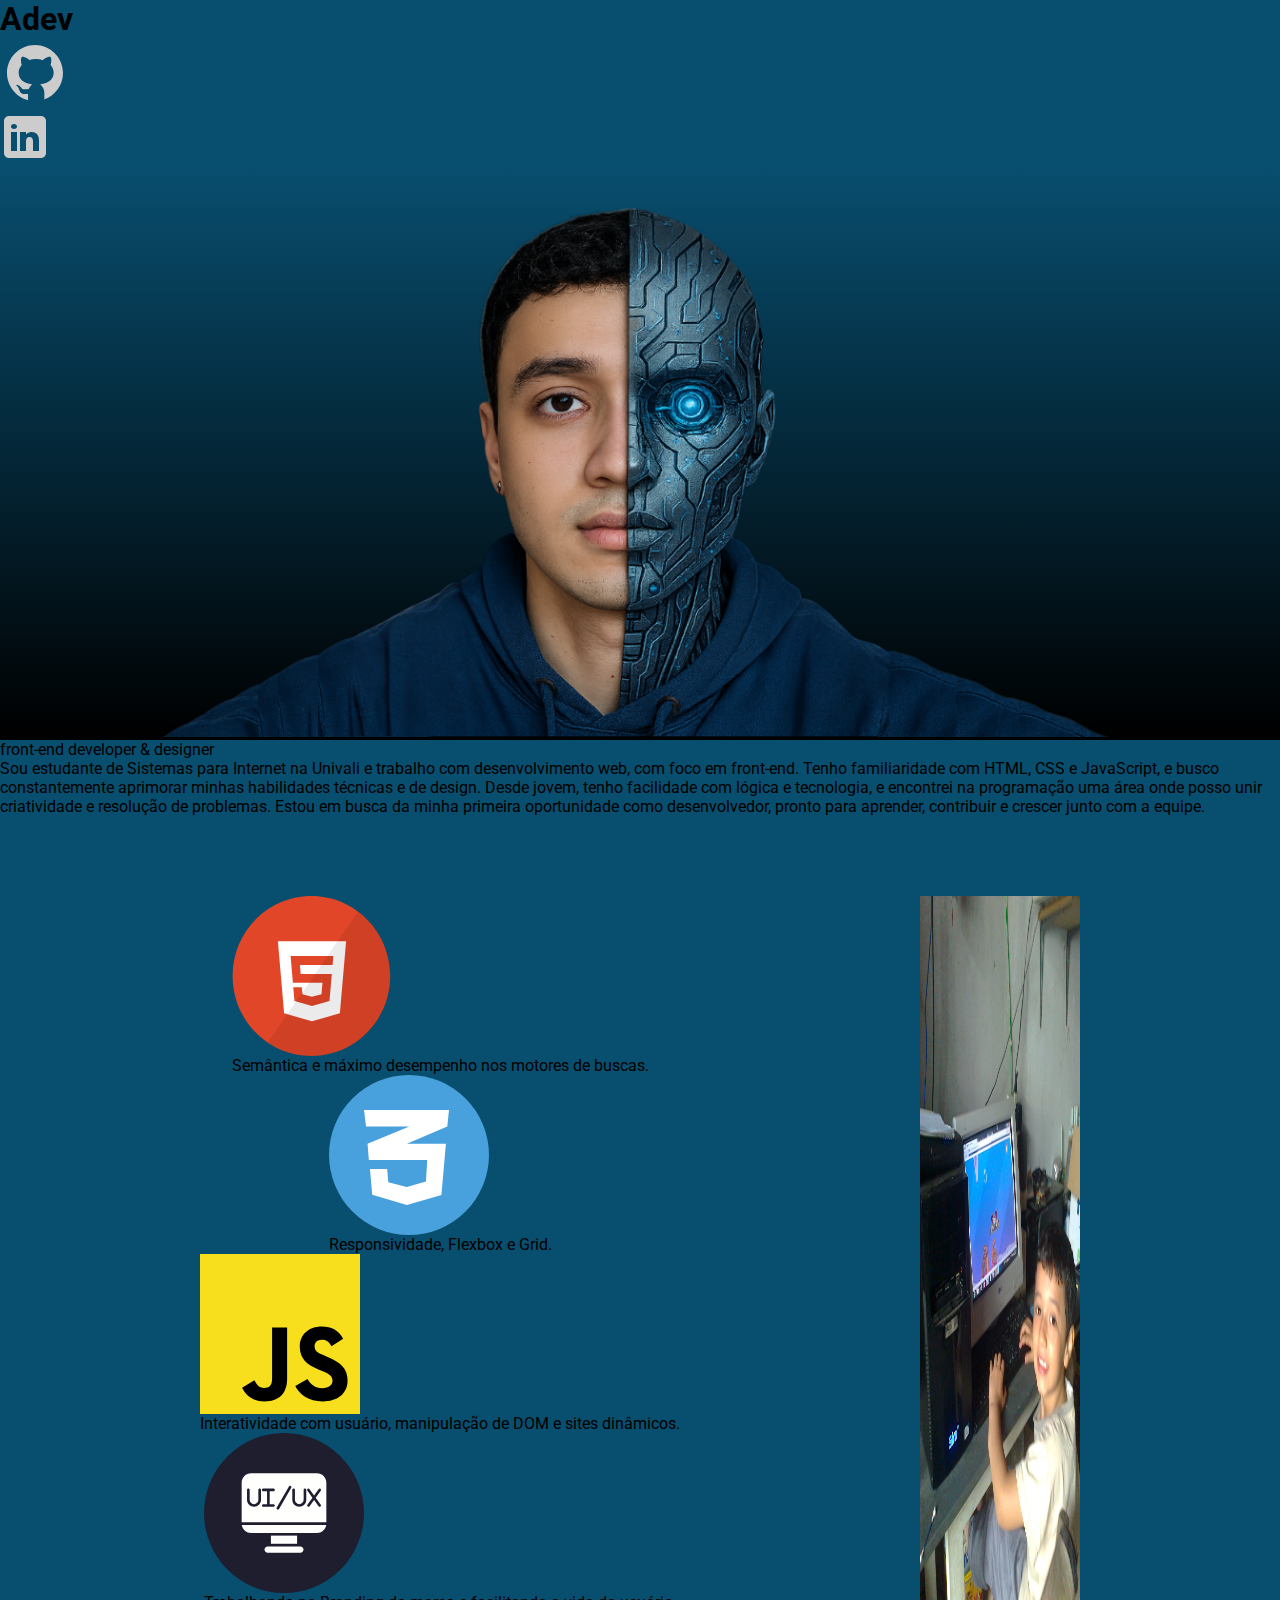
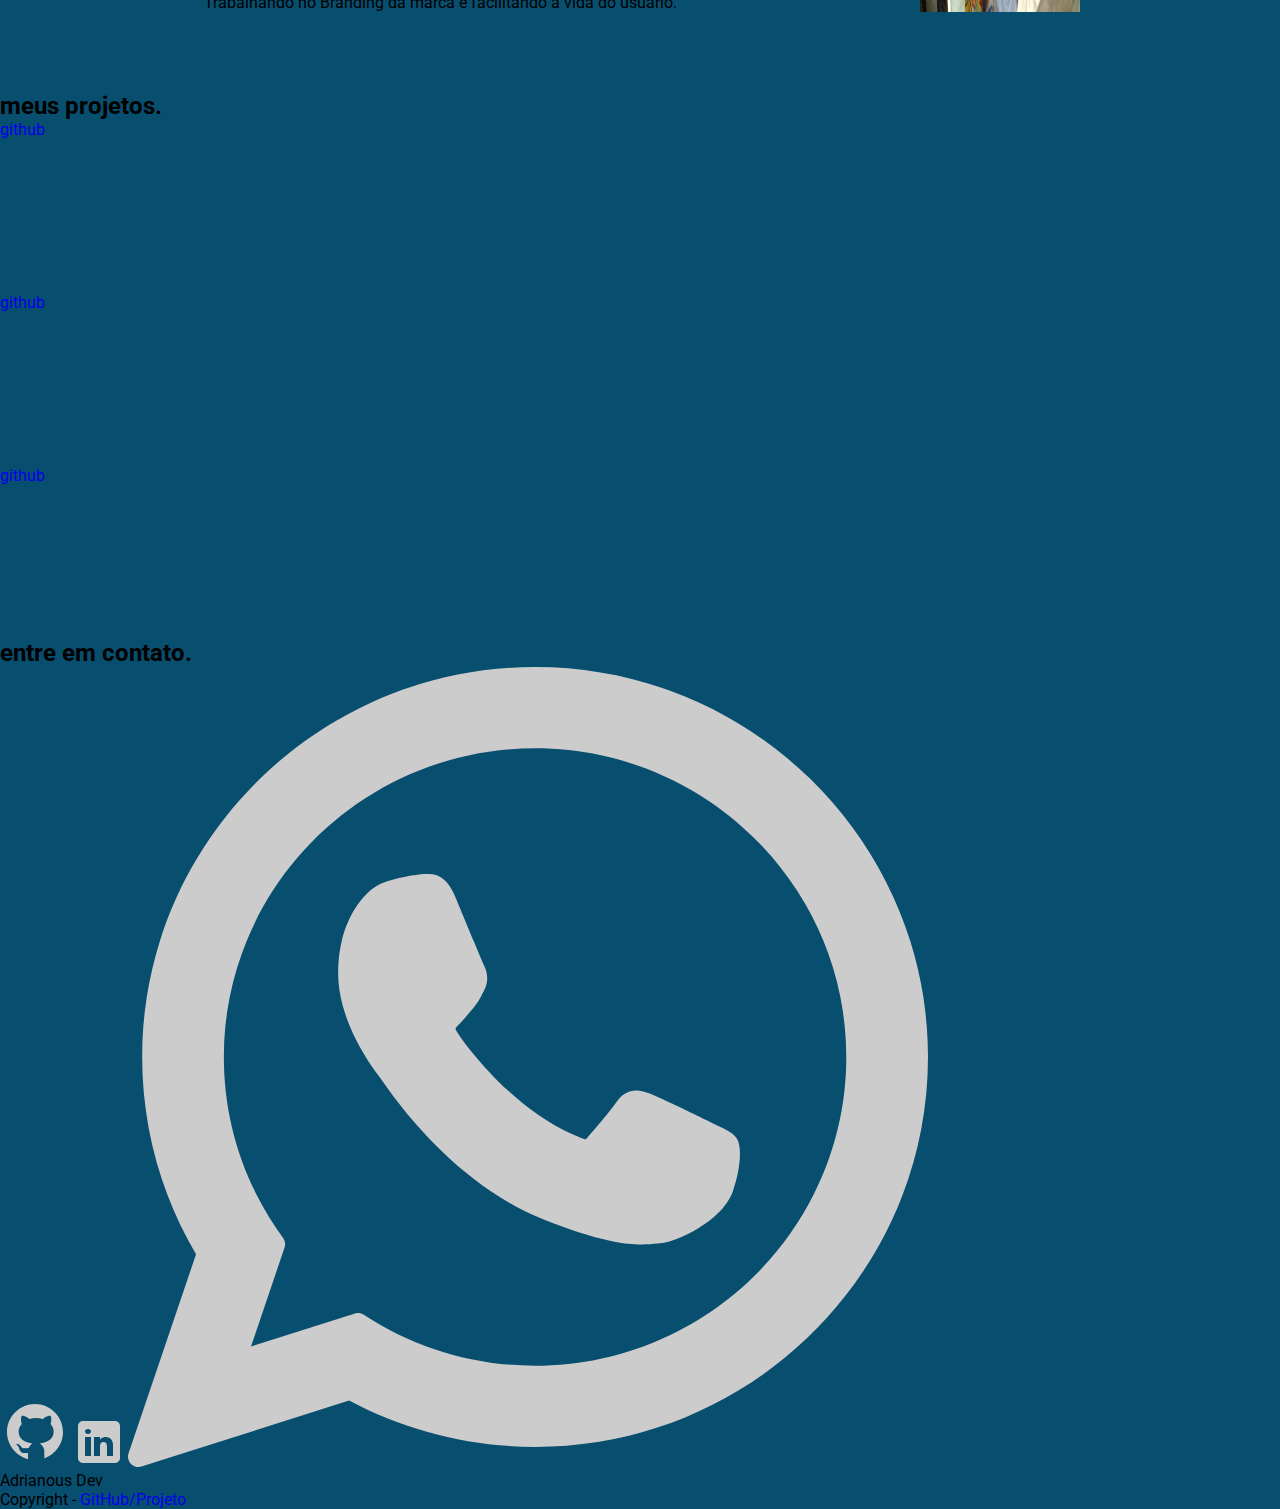
<file: index.html>
<!DOCTYPE html>
<html lang="pt-br">

<head>
  <meta charset="UTF-8">
  <meta name="viewport" content="width=device-width, initial-scale=1.0">
  <link rel="stylesheet" href="style.css">
  <style>
    @import url('https://fonts.googleapis.com/css2?family=Modak&family=Poppins:ital,wght@0,100;0,200;0,300;0,400;0,500;0,600;0,700;0,800;0,900;1,100;1,200;1,300;1,400;1,500;1,600;1,700;1,800;1,900&family=Roboto:ital,wght@0,100..900;1,100..900&display=swap');
  </style>
  <title>Adrianous Dev</title>
</head>

<body>

  <header>
    <h1>Adev</h1>
    <ul>
      <li>
        <a href="https://github.com/AdrianousDev" target="_blank">
          <svg xmlns="http://www.w3.org/2000/svg" xmlns:xlink="http://www.w3.org/1999/xlink" viewBox="0,0,256,256" width="70px" height="70px" fill-rule="nonzero">
            <g fill="#cccccc" fill-rule="nonzero" stroke="none" stroke-width="1" stroke-linecap="butt" stroke-linejoin="miter" stroke-miterlimit="10" stroke-dasharray="" stroke-dashoffset="0" font-family="none" font-weight="none" font-size="none" text-anchor="none" style="mix-blend-mode: normal">
              <g transform="scale(8.53333,8.53333)">
                <path d="M15,3c-6.627,0 -12,5.373 -12,12c0,5.623 3.872,10.328 9.092,11.63c-0.056,-0.162 -0.092,-0.35 -0.092,-0.583v-2.051c-0.487,0 -1.303,0 -1.508,0c-0.821,0 -1.551,-0.353 -1.905,-1.009c-0.393,-0.729 -0.461,-1.844 -1.435,-2.526c-0.289,-0.227 -0.069,-0.486 0.264,-0.451c0.615,0.174 1.125,0.596 1.605,1.222c0.478,0.627 0.703,0.769 1.596,0.769c0.433,0 1.081,-0.025 1.691,-0.121c0.328,-0.833 0.895,-1.6 1.588,-1.962c-3.996,-0.411 -5.903,-2.399 -5.903,-5.098c0,-1.162 0.495,-2.286 1.336,-3.233c-0.276,-0.94 -0.623,-2.857 0.106,-3.587c1.798,0 2.885,1.166 3.146,1.481c0.896,-0.307 1.88,-0.481 2.914,-0.481c1.036,0 2.024,0.174 2.922,0.483c0.258,-0.313 1.346,-1.483 3.148,-1.483c0.732,0.731 0.381,2.656 0.102,3.594c0.836,0.945 1.328,2.066 1.328,3.226c0,2.697 -1.904,4.684 -5.894,5.097c1.098,0.573 1.899,2.183 1.899,3.396v2.734c0,0.104 -0.023,0.179 -0.035,0.268c4.676,-1.639 8.035,-6.079 8.035,-11.315c0,-6.627 -5.373,-12 -12,-12z"></path>
              </g>
            </g>
          </svg>
        </a>
      </li>
      <li>
        <a href="https://www.linkedin.com/in/adrianousdev/" target="_blank">
          <?xml version="1.0"?><svg xmlns="http://www.w3.org/2000/svg" viewBox="0 0 50 50" width="50px" height="50px">
            <path fill="#cccccc" d="M41,4H9C6.24,4,4,6.24,4,9v32c0,2.76,2.24,5,5,5h32c2.76,0,5-2.24,5-5V9C46,6.24,43.76,4,41,4z M17,20v19h-6V20H17z M11,14.47c0-1.4,1.2-2.47,3-2.47s2.93,1.07,3,2.47c0,1.4-1.12,2.53-3,2.53C12.2,17,11,15.87,11,14.47z M39,39h-6c0,0,0-9.26,0-10 c0-2-1-4-3.5-4.04h-0.08C27,24.96,26,27.02,26,29c0,0.91,0,10,0,10h-6V20h6v2.56c0,0,1.93-2.56,5.81-2.56 c3.97,0,7.19,2.73,7.19,8.26V39z" />
          </svg>
        </a>
      </li>
    </ul>
  </header>

  <article class="banner">
    <img src="imgs/pessoa-banner.png" alt="imagem do adrianousdev metade humano metade robô">
  </article>

  <article class="description">
    <p>front-end developer & designer</p>
    <section>
      <p>Sou estudante de Sistemas para Internet na Univali e trabalho com <span>desenvolvimento web</span>, com foco em <span>front-end</span>. Tenho familiaridade com HTML, CSS e <span>JavaScript</span>, e busco constantemente aprimorar minhas habilidades técnicas e de design. Desde jovem, tenho facilidade com lógica e tecnologia, e encontrei na programação uma área onde posso unir criatividade e resolução de problemas. Estou em busca da minha primeira oportunidade como desenvolvedor, pronto para <span>aprender</span>, <span>contribuir</span> e <span>crescer</span> junto com a equipe.</p>
    </section>
  </article>

  <article class="skills">

    <section class="skills-body">
      <div class="skills-structure">
        <img src="imgs/html5.svg" alt="ícone html5">
        <section class="skills-text">
          <p>Semântica e máximo desempenho nos motores de buscas.</p>
          <span class="detalhe-skills"></span>
        </section>
      </div>

      <div class="skills-structure">
        <img src="imgs/css-icon.svg" alt="ícone css3">
        <section class="skills-text">
          <p>Responsividade, Flexbox e Grid.</p>
          <span class="detalhe-skills"></span>
        </section>
      </div>

      <div class="skills-structure">
        <img src="imgs/javascript.svg" alt="ícone javascript">
        <section class="skills-text">
          <p>Interatividade com usuário, manipulação de DOM e sites dinâmicos.</p>
          <span class="detalhe-skills"></span>
        </section>
      </div>

      <div class="skills-structure">
        <img src="imgs/UI-UX-Icon.svg" alt="ícone UX UI design">
        <section class="skills-text">
          <p>Trabalhando no Branding da marca e facilitando a vida do usuário.</p>
          <span class="detalhe-skills"></span>
        </section>
      </div>
    </section>

    <img src="imgs/bruno-crianca.jpeg" alt="imagem do adrianousdev quando criança">
  </article>

  <article class="projects">
    <h2>meus projetos<span>.</span></h2>

    <div class="projects-body project-duo">
      <div class="nav-bar">
        <span class="red button"></span>
        <span class="yellow button"></span>
        <span class="green button"></span>
        <a href="https://github.com/AdrianousDev/Super-Mario-Jump" class="github-navegador" target="_blank">github</a>
      </div>
      <iframe src="https://adrianousdev.github.io/Super-Mario-Jump/" frameborder="0"></iframe>
    </div>

    <div class="projects-body">
      <div class="nav-bar">
        <span class="red button"></span>
        <span class="yellow button"></span>
        <span class="green button"></span>
        <a href="https://github.com/AdrianousDev/James-Bond-Curriculo" class="github-navegador" target="_blank">github</a>
      </div>
      <iframe src="https://adrianousdev.github.io/James-Bond-Curriculo/" frameborder="0"></iframe>
    </div>

    <div class="projects-body">
      <div class="nav-bar">
        <span class="red button"></span>
        <span class="yellow button"></span>
        <span class="green button"></span>
        <a href="https://github.com/AdrianousDev/Creative-Company-form" class="github-navegador" target="_blank">github</a>
      </div>
      <iframe src="https://adrianousdev.github.io/Creative-Company-form/" frameborder="0"></iframe>
    </div>

  </article>

  <article class="contact">
    <h2>entre em contato<span>.</span></h2>
    <section class="contact-icons">
      <a href="https://github.com/AdrianousDev" target="_blank">
        <svg xmlns="http://www.w3.org/2000/svg" xmlns:xlink="http://www.w3.org/1999/xlink" viewBox="0,0,256,256" width="70px" height="70px" fill-rule="nonzero">
          <g fill="#cccccc" fill-rule="nonzero" stroke="none" stroke-width="1" stroke-linecap="butt" stroke-linejoin="miter" stroke-miterlimit="10" stroke-dasharray="" stroke-dashoffset="0" font-family="none" font-weight="none" font-size="none" text-anchor="none" style="mix-blend-mode: normal">
            <g transform="scale(8.53333,8.53333)">
              <path d="M15,3c-6.627,0 -12,5.373 -12,12c0,5.623 3.872,10.328 9.092,11.63c-0.056,-0.162 -0.092,-0.35 -0.092,-0.583v-2.051c-0.487,0 -1.303,0 -1.508,0c-0.821,0 -1.551,-0.353 -1.905,-1.009c-0.393,-0.729 -0.461,-1.844 -1.435,-2.526c-0.289,-0.227 -0.069,-0.486 0.264,-0.451c0.615,0.174 1.125,0.596 1.605,1.222c0.478,0.627 0.703,0.769 1.596,0.769c0.433,0 1.081,-0.025 1.691,-0.121c0.328,-0.833 0.895,-1.6 1.588,-1.962c-3.996,-0.411 -5.903,-2.399 -5.903,-5.098c0,-1.162 0.495,-2.286 1.336,-3.233c-0.276,-0.94 -0.623,-2.857 0.106,-3.587c1.798,0 2.885,1.166 3.146,1.481c0.896,-0.307 1.88,-0.481 2.914,-0.481c1.036,0 2.024,0.174 2.922,0.483c0.258,-0.313 1.346,-1.483 3.148,-1.483c0.732,0.731 0.381,2.656 0.102,3.594c0.836,0.945 1.328,2.066 1.328,3.226c0,2.697 -1.904,4.684 -5.894,5.097c1.098,0.573 1.899,2.183 1.899,3.396v2.734c0,0.104 -0.023,0.179 -0.035,0.268c4.676,-1.639 8.035,-6.079 8.035,-11.315c0,-6.627 -5.373,-12 -12,-12z"></path>
            </g>
          </g>
        </svg>
      </a>
      <a href="https://www.linkedin.com/in/adrianousdev/" target="_blank">
        <?xml version="1.0"?><svg xmlns="http://www.w3.org/2000/svg" viewBox="0 0 50 50" width="50px" height="50px">
          <path fill="#cccccc" d="M41,4H9C6.24,4,4,6.24,4,9v32c0,2.76,2.24,5,5,5h32c2.76,0,5-2.24,5-5V9C46,6.24,43.76,4,41,4z M17,20v19h-6V20H17z M11,14.47c0-1.4,1.2-2.47,3-2.47s2.93,1.07,3,2.47c0,1.4-1.12,2.53-3,2.53C12.2,17,11,15.87,11,14.47z M39,39h-6c0,0,0-9.26,0-10 c0-2-1-4-3.5-4.04h-0.08C27,24.96,26,27.02,26,29c0,0.91,0,10,0,10h-6V20h6v2.56c0,0,1.93-2.56,5.81-2.56 c3.97,0,7.19,2.73,7.19,8.26V39z" />
        </svg>
      </a>
      <a href="https://wa.me/+5547988150568/">
        <?xml version="1.0" encoding="iso-8859-1"?>
        <!-- Uploaded to: SVG Repo, www.svgrepo.com, Generator: SVG Repo Mixer Tools -->
        <svg fill="#ccc" height="800px" width="800px" version="1.1" id="Layer_1" xmlns="http://www.w3.org/2000/svg" xmlns:xlink="http://www.w3.org/1999/xlink" viewBox="0 0 308 308" xml:space="preserve">
          <g id="XMLID_468_">
            <path id="XMLID_469_" d="M227.904,176.981c-0.6-0.288-23.054-11.345-27.044-12.781c-1.629-0.585-3.374-1.156-5.23-1.156
		c-3.032,0-5.579,1.511-7.563,4.479c-2.243,3.334-9.033,11.271-11.131,13.642c-0.274,0.313-0.648,0.687-0.872,0.687
		c-0.201,0-3.676-1.431-4.728-1.888c-24.087-10.463-42.37-35.624-44.877-39.867c-0.358-0.61-0.373-0.887-0.376-0.887
		c0.088-0.323,0.898-1.135,1.316-1.554c1.223-1.21,2.548-2.805,3.83-4.348c0.607-0.731,1.215-1.463,1.812-2.153
		c1.86-2.164,2.688-3.844,3.648-5.79l0.503-1.011c2.344-4.657,0.342-8.587-0.305-9.856c-0.531-1.062-10.012-23.944-11.02-26.348
		c-2.424-5.801-5.627-8.502-10.078-8.502c-0.413,0,0,0-1.732,0.073c-2.109,0.089-13.594,1.601-18.672,4.802
		c-5.385,3.395-14.495,14.217-14.495,33.249c0,17.129,10.87,33.302,15.537,39.453c0.116,0.155,0.329,0.47,0.638,0.922
		c17.873,26.102,40.154,45.446,62.741,54.469c21.745,8.686,32.042,9.69,37.896,9.69c0.001,0,0.001,0,0.001,0
		c2.46,0,4.429-0.193,6.166-0.364l1.102-0.105c7.512-0.666,24.02-9.22,27.775-19.655c2.958-8.219,3.738-17.199,1.77-20.458
		C233.168,179.508,230.845,178.393,227.904,176.981z" />
            <path id="XMLID_470_" d="M156.734,0C73.318,0,5.454,67.354,5.454,150.143c0,26.777,7.166,52.988,20.741,75.928L0.212,302.716
		c-0.484,1.429-0.124,3.009,0.933,4.085C1.908,307.58,2.943,308,4,308c0.405,0,0.813-0.061,1.211-0.188l79.92-25.396
		c21.87,11.685,46.588,17.853,71.604,17.853C240.143,300.27,308,232.923,308,150.143C308,67.354,240.143,0,156.734,0z
		 M156.734,268.994c-23.539,0-46.338-6.797-65.936-19.657c-0.659-0.433-1.424-0.655-2.194-0.655c-0.407,0-0.815,0.062-1.212,0.188
		l-40.035,12.726l12.924-38.129c0.418-1.234,0.209-2.595-0.561-3.647c-14.924-20.392-22.813-44.485-22.813-69.677
		c0-65.543,53.754-118.867,119.826-118.867c66.064,0,119.812,53.324,119.812,118.867
		C276.546,215.678,222.799,268.994,156.734,268.994z" />
          </g>
        </svg>
      </a>
    </section>
  </article>

  <span class="division-detalhe"></span>

  <footer>
    <p>Adrianous Dev</p>
    <p>Copyright - <a href="https://github.com/AdrianousDev/Portfolio">GitHub/Projeto</a></p>
  </footer>

</body>

</html>
</file>
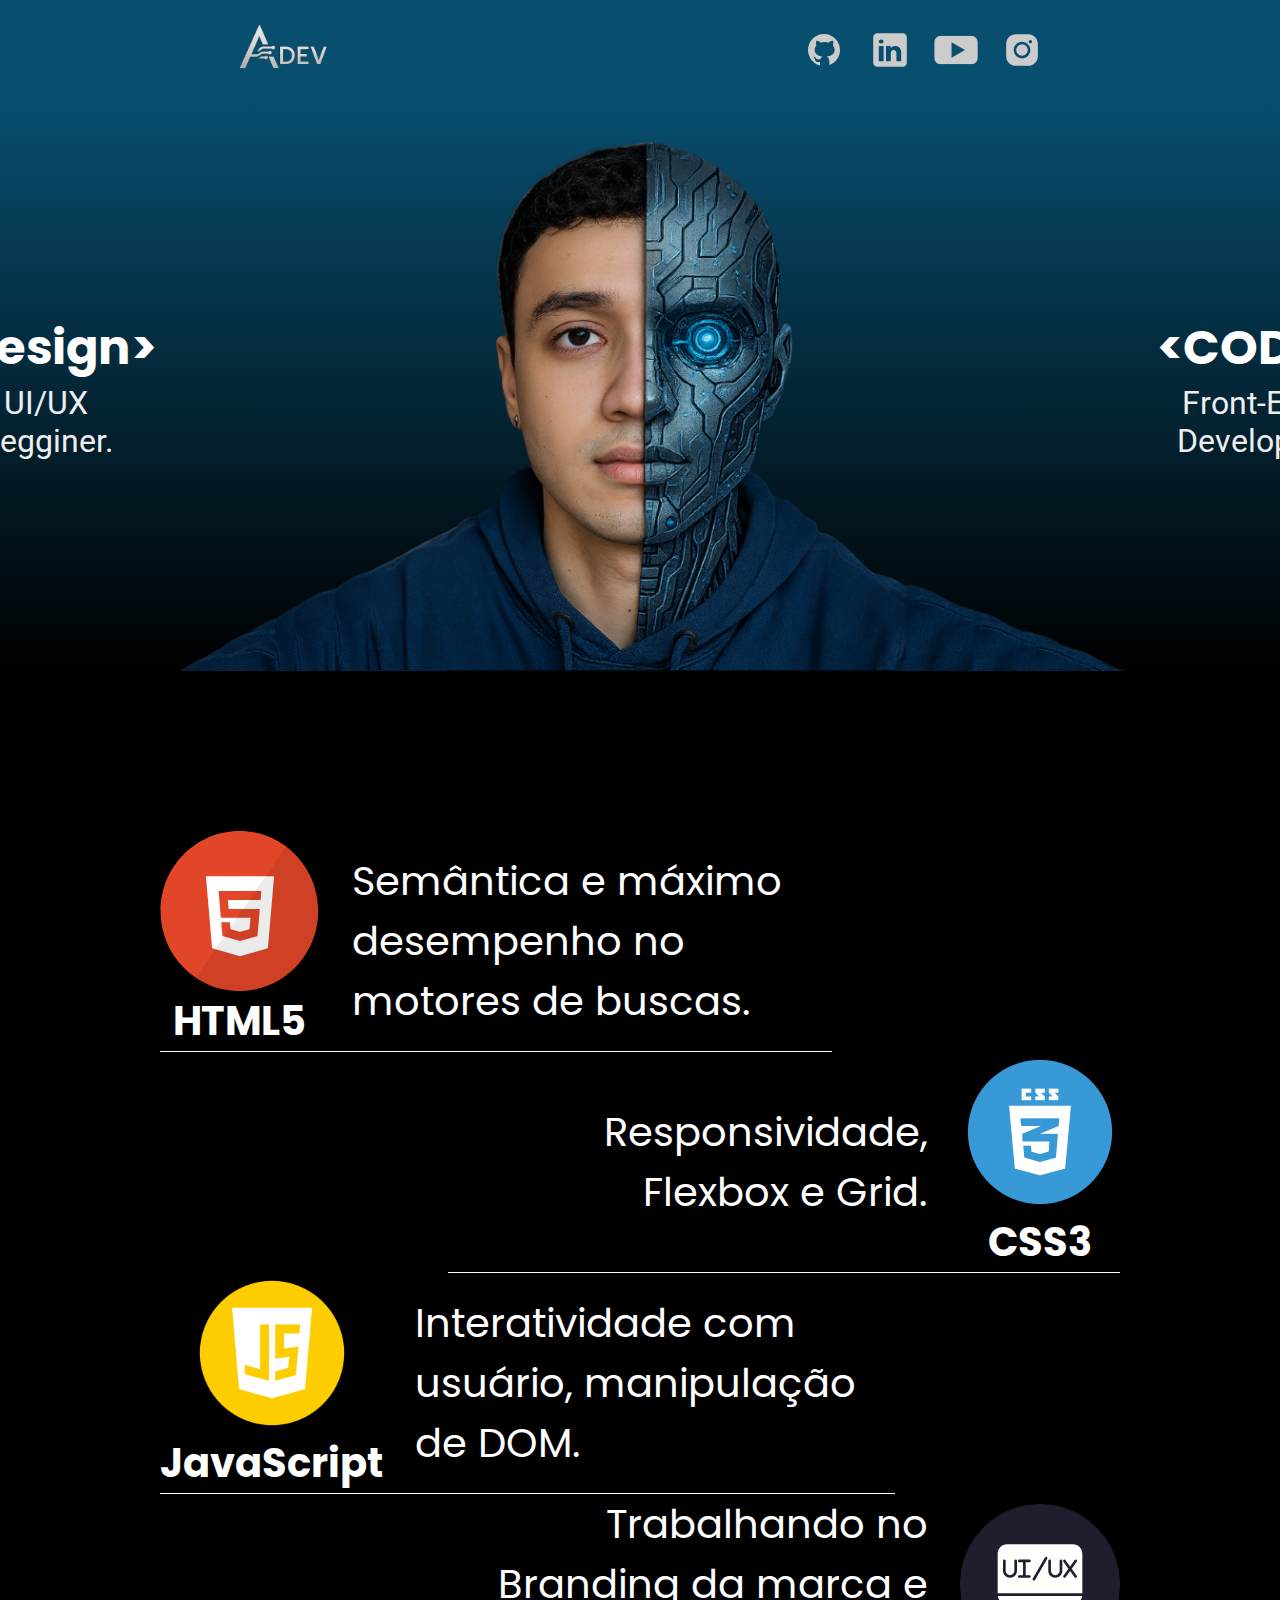
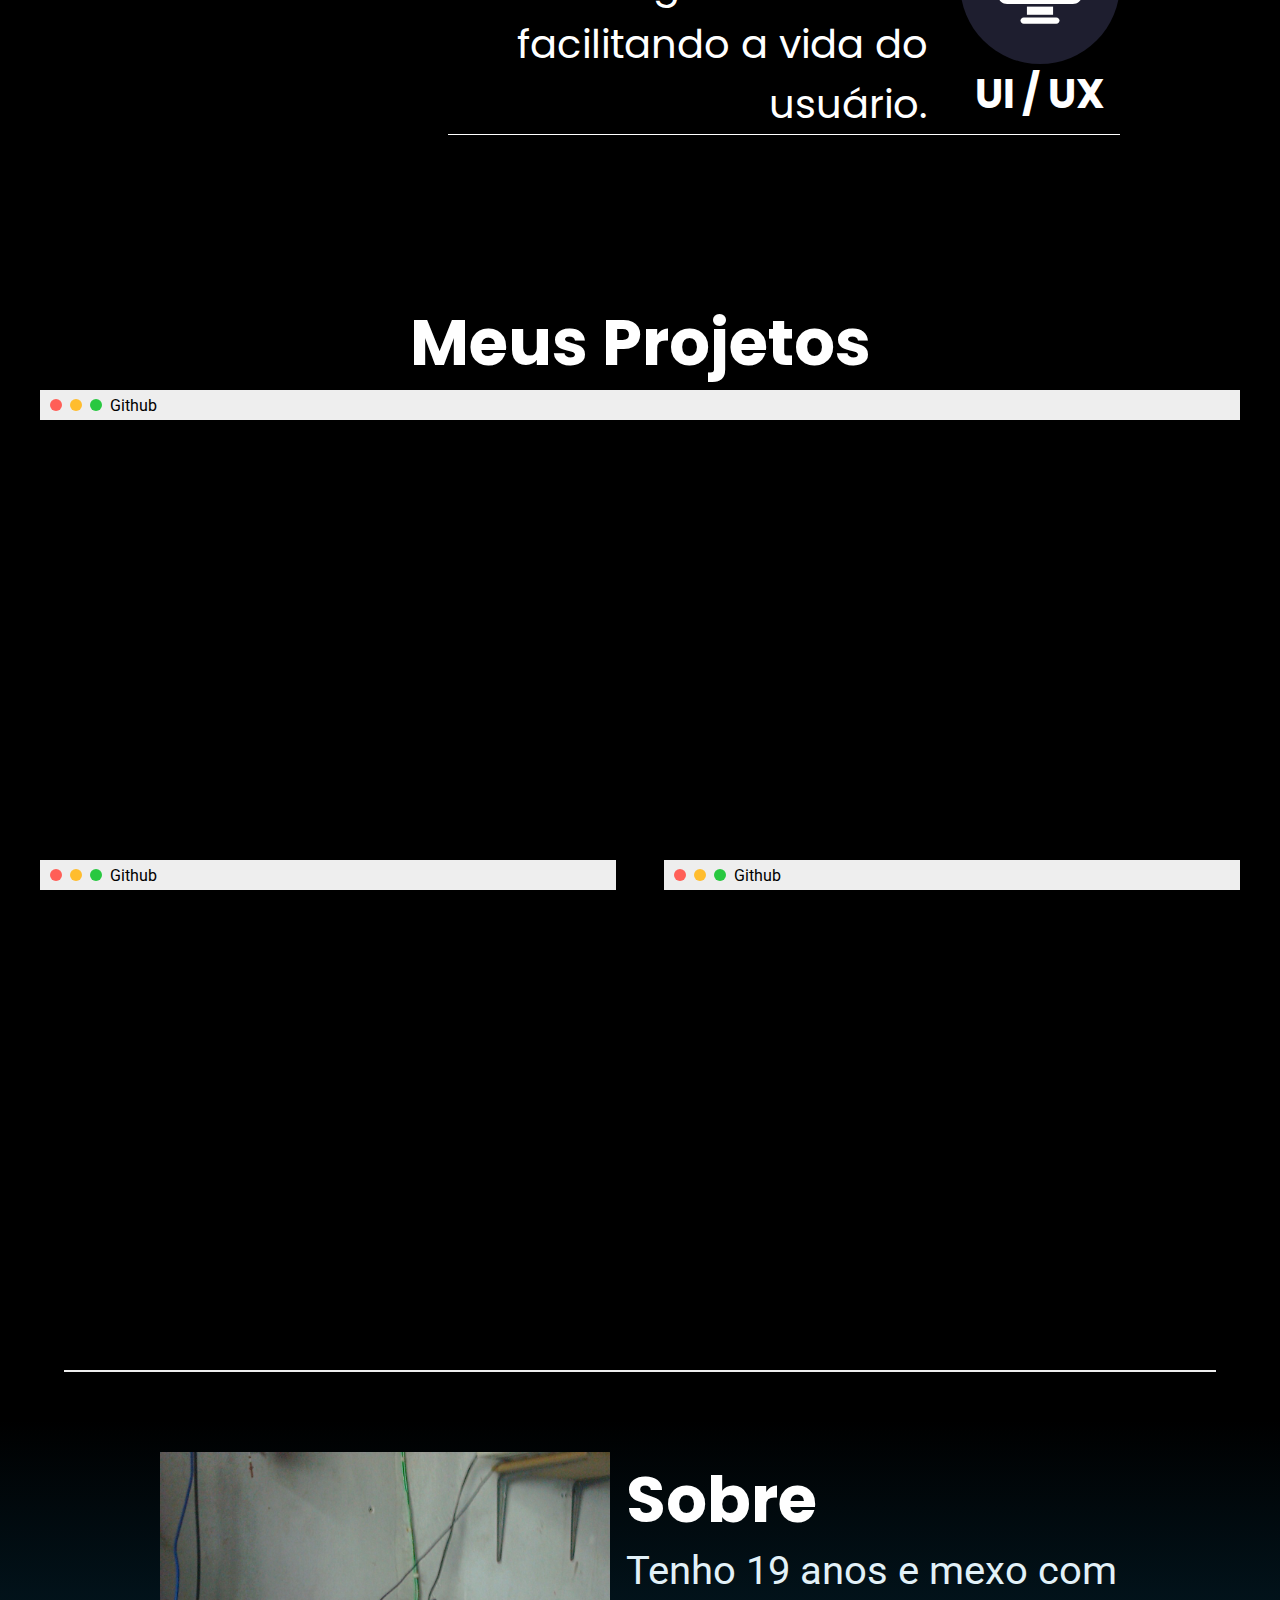
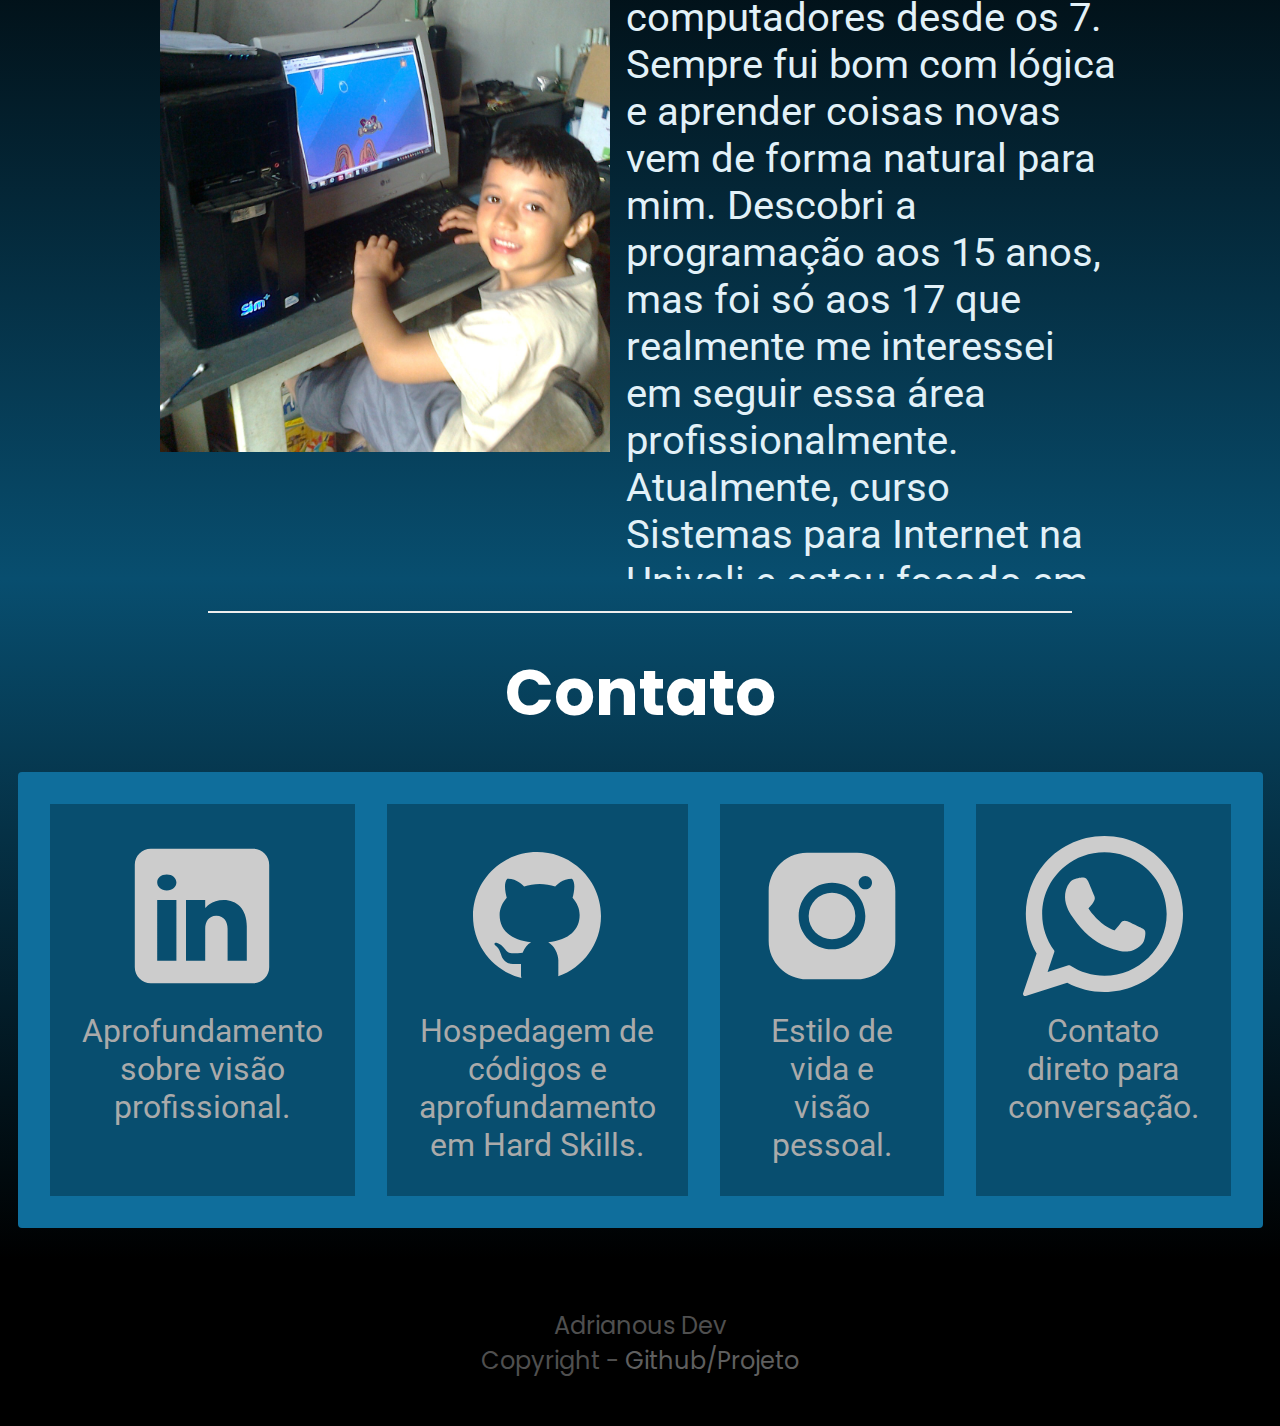
<file: old-version/index.html>
<!DOCTYPE html>
<html lang="pt-br">

<head>
  <meta charset="UTF-8">
  <meta name="viewport" content="width=device-width, initial-scale=1.0">
  <link rel="icon" href="https://adrianousdev.github.io/Portifolio/imgs/favicon.png">
  <link rel="stylesheet" href="styles/style.css">
  <title>Adrianous Dev</title>
</head>

<body>

  <header class="header-principal">
    <a href="https://adrianousdev.github.io/Portifolio/"><img src="./imgs/logo.png" alt="logo AdrianousDev" id="logo-header"></a>
    <nav class="navegacao-principal">
      <ul>
        <li>
          <a href="https://github.com/AdrianousDev"><img src="./imgs/github-icon.svg" alt="Github link" id="github-icon"></a>
        </li>
        <li>
          <a href="https://www.linkedin.com/feed/"><img src="./imgs/linkedin-icon.svg" alt="Linkedin Link"></a>
        </li>
        <li>
          <a href=""><img src="./imgs/youtube-icon.svg" alt="Youtube Link" id="youtube-icon"></a>
        </li>
        <li>
          <a href=""><img src="./imgs/insta-icon.svg" alt="Instagram Link"></a>
        </li>
      </ul>
    </nav>
  </header>

  <article class="banner">
    <section>
      <h3>&lt;Design&gt;</h3>
      <p>UI/UX Begginer.</p>
    </section>
    <img src="./imgs/pessoa-banner.png" alt="imagem do dono do portifólio. metade humano, metado robô">
    <section>
      <h3>&lt;CODE&gt;</h3>
      <p>Front-End Developer.</p>
    </section>
  </article>

  <article class="skills">
    <section>
      <div>
        <img src="./imgs/html5.svg" alt="icone hmtl">
        <h4>HTML5</h4>
      </div>
      <p>Semântica e máximo desempenho no motores de buscas.</p>
    </section>

    <section>
      <p>Responsividade, Flexbox e Grid.</p>
      <div>
        <img src="./imgs/css-icon.png" alt="icone css">
        <h4>CSS3</h4>
      </div>
    </section>
    <section>
      <div>
        <img src="./imgs/js-icon.png" alt="icone JavaScript">
        <h4>JavaScript</h4>
      </div>
      <p>Interatividade com usuário, manipulação de DOM.</p>
    </section>

    <section>
      <p>Trabalhando no Branding da marca e facilitando a vida do usuário.</p>
      <div>
        <img src="./imgs/UI-UX-Icon.svg" alt="">
        <h4>UI / UX</h4>
      </div>
    </section>
  </article>

  <article id="projects">
    <h2>Meus Projetos</h2>

    <div class="project-frame">
      <div class="barra-navegador">
        <span class="botao vermelho"></span>
        <span class="botao amarelo"></span>
        <span class="botao verde"></span>
        <a href="https://github.com/AdrianousDev/Super-Mario-Jump" class="github-navegador" target="_blank">Github</a>
      </div>
      <iframe src="https://adrianousdev.github.io/Super-Mario-Jump/" frameborder="0"></iframe>
    </div>

    <div class="project-duo-frame">
      <div class="project-frame">
        <div class="barra-navegador">
          <span class="botao vermelho"></span>
          <span class="botao amarelo"></span>
          <span class="botao verde"></span>
          <a href="https://github.com/AdrianousDev/James-Bond-Curriculo" class="github-navegador" target="_blank">Github</a>
        </div>
        <iframe src="https://adrianousdev.github.io/James-Bond-Curriculo/" frameborder="0"></iframe>
      </div>

      <div class="project-frame">
        <div class="barra-navegador">
          <span class="botao vermelho"></span>
          <span class="botao amarelo"></span>
          <span class="botao verde"></span>
          <a href="https://github.com/AdrianousDev/Creative-Company-form" class="github-navegador" target="_blank">Github</a>
        </div>
        <iframe src="https://adrianousdev.github.io/Creative-Company-form/" frameborder="0"></iframe>
      </div>
    </div>
  </article>

  <span class="division-bar"></span>

  <article id="about">
    <img src="imgs/bruno-crianca.jpeg" alt="Adrianous criança">
    <section>
      <h2>Sobre</h2>
      <p>Tenho 19 anos e mexo com computadores desde os 7. Sempre fui bom com lógica e aprender coisas novas vem de forma natural para mim. Descobri a programação aos 15 anos, mas foi só aos 17 que realmente me interessei em seguir essa área profissionalmente. Atualmente, curso Sistemas para Internet na Univali e estou focado em desenvolvimento web, estudando e praticando sempre que posso. Atualmente, trabalho meio período, mas meu objetivo é iniciar minha carreira na programação assim que surgir uma oportunidade.</p>
    </section>
  </article>

  <article id="contact">
    <span class="division-bar"></span>
    <h2>Contato</h2>
    <section>
      <div>
        <a href="https://www.linkedin.com/in/adrianousdev/" target="_blank"><img src="imgs/linkedin-icon.svg" alt="linkedin icone"></a>
        <p>Aprofundamento sobre visão profissional.</p>
      </div>
      <div>
        <a href="https://github.com/AdrianousDev" target="_blank"><img src="imgs/github-icon.svg" alt="github icones"></a>
        <p>Hospedagem de códigos e aprofundamento em Hard Skills.</p>
      </div>
      <div>
        <a href="https://www.instagram.com/brunojadriano/" target="_blank"><img src="imgs/insta-icon.svg" alt="instagram icone"></a>
        <p>Estilo de vida e visão pessoal.</p>
      </div>
      <div>
        <a href="https://wa.me/+5547988150568" target="_blank"><img src="imgs/whats-icon.svg" alt="whatsapp icone"></a>
        <p>Contato direto para conversação.</p>
      </div>
    </section>
  </article>

  <footer>
    <p>Adrianous Dev</p>
    <p>Copyright - <a href="https://github.com/AdrianousDev/Portifolio">Github/Projeto</a></p>
  </footer>

</body>

</html>
</file>
<file: style.css>
@import url("https://fonts.googleapis.com/css2?family=Poppins:ital,wght@0,100;0,200;0,300;0,400;0,500;0,600;0,700;0,800;0,900;1,100;1,200;1,300;1,400;1,500;1,600;1,700;1,800;1,900&family=Roboto:ital,wght@0,100..900;1,100..900&display=swap");

* {
  padding: 0px;
  margin: 0px;
  list-style: none;
  text-decoration: none;
  font-family: "Roboto";
}

body {
  background: #084e6f;
}

img {
  width: 100px;
  display: block;
}

/* HEADER */

.header-principal {
  display: flex;
  justify-content: space-around;
  align-items: center;
  background: #084e6f;
  height: 100%;
  border: 3px solid #000;
  margin: 1rem 1rem 2rem 1rem;
}

.navegacao-principal ul {
  display: flex;
  align-items: center;
}

.navegacao-principal img {
  height: 40px;
  fill: #e1e2e2;
}

#youtube-icon {
  width: 50px;
  height: 50px;
}

/* BANNER */

.banner {
  display: flex;
  width: 100%;
  align-content: baseline;
  align-items: center;
  justify-content: center;
  background: linear-gradient(#084e6f, #000);
  border-bottom: 3px solid #000;
}

.banner img {
  width: 1000px;
}

.banner section {
  text-align: center;
}

.banner section h3 {
  color: #fff;
  font-family: "Poppins";
  font-size: 3rem;
}

.banner section p {
  color: #eee;
  font-size: 2rem;
}

/* SKILLS */

.skills {
  width: 100%;
  display: flex;
  justify-content: center;
  gap: 15rem;
  margin: 5rem 0 5rem 0;
}

.skills img {
  width: 10rem;
}

.skills section {
  display: flex;
  flex-direction: column;
  justify-content: center;
  align-items: center;
}

.skills h4 {
  font-family: "Poppins";
  font-size: 2.5rem;
}

/* SOBRE */

.about {
  display: flex;
  justify-content: center;
  align-items: center;
}

.about div {
  width: 600px;
}
</file>
<file: old-version/styles/style.css>
/* FONTES */
@import url("https://fonts.googleapis.com/css2?family=Poppins:ital,wght@0,100;0,200;0,300;0,400;0,500;0,600;0,700;0,800;0,900;1,100;1,200;1,300;1,400;1,500;1,600;1,700;1,800;1,900&family=Roboto:ital,wght@0,100..900;1,100..900&display=swap");

/* PALETA DE CORES */
:root {
  --cor-base: #084e6f;
  --cor-primaria: #0f6e9c;
  --cor-secundaria: #e2f1f8;
  --texto-escuro: #1c1c1c;
  --texto-claro: #4f4f4f;
  --fundo-claro: #ffffff;
  --cor-detalhe: #ff8552;
}

/* GERAIS */

* {
  padding: 0rem;
  margin: 0rem;
  list-style: none;
  text-decoration: none;
  box-sizing: border-box;
  font-family: "Roboto";
}

img {
  width: 100%;
  display: block;
}

body {
  background: #000;
  display: flex;
  flex-direction: column;
}

/* HEADER */

.header-principal {
  height: 100%;
  background: #084e6f;

  display: flex;
  justify-content: space-around;
  align-items: center;
}

#logo-header {
  width: 6.25rem;
}

.navegacao-principal ul {
  display: flex;
  align-items: center;
  gap: 1rem;
}

.navegacao-principal img {
  height: 2.5rem;
  width: 3.125rem;
}

#youtube-icon {
  height: 3.125rem;
}

/* BANNER */

.banner {
  width: 100%;
  background: linear-gradient(#084e6f, #000);

  display: flex;
  align-content: baseline;
  align-items: center;
  justify-content: center;
}

.banner img {
  width: 62.5rem;
}

.banner section {
  text-align: center;
}

.banner section h3 {
  color: #fff;
  font-size: 3rem;
  font-family: "Poppins";
}

.banner section p {
  color: #eee;
  font-size: 2rem;
}

/* SKILLS */

.skills {
  color: #ffffff;

  display: flex;
  flex-direction: column;
  justify-content: center;
  align-items: center;

  padding: 10rem;
}

.skills img {
  width: 10rem;
}

.skills section {
  display: flex;
  align-items: center;
  justify-content: center;
  gap: 2rem;
  border-bottom: 1px solid #ffffff;
}

.skills section div {
  display: flex;
  flex-direction: column;
  align-items: center;
}

.skills section:nth-child(odd) {
  align-self: start;
  text-align: start;
}

.skills section:nth-child(even) {
  align-self: end;
  text-align: end;
}

.skills p {
  font-family: "Poppins";
  font-size: 2.5rem;
  width: 30rem;
}

.skills h4 {
  font-size: 2.5rem;
  color: #fff;
  font-family: "Poppins";
}

/* Projects */

#projects {
  padding: 0 2.5rem 2.5rem 2.5rem;
  text-align: center;
  display: flex;
  flex-direction: column;
}

#projects h2 {
  font-size: 4rem;
  font-family: "Poppins";
  color: #fff;
}

.project-frame {
  margin-bottom: 2.5rem;
  display: flex;
  flex-direction: column;
}

.project-duo-frame {
  display: grid;
  grid-template-columns: 1fr 1fr;
  gap: 3rem;
}

.barra-navegador {
  background-color: #eee;
  height: 1.875rem;
  display: flex;
  align-items: center;
  /* justify-content: end; */
  padding: 0 0.625rem;
  gap: 0.5rem;
}

.botao {
  width: 0.75rem;
  height: 0.75rem;
  border-radius: 50%;
}

.vermelho {
  background-color: #ff5f57;
}
.amarelo {
  background-color: #ffbd2e;
}
.verde {
  background-color: #28c840;
}

.github-navegador {
  color: #000;
}

iframe {
  width: 100%;
  height: 25rem;
  border: none;
}

.division-bar {
  width: 90%;
  height: 2px;
  background: #eee;
  align-self: center;
}

/* About Project */

#about {
  width: 100%;
  display: flex;
  justify-content: center;
  margin-top: 3rem;
  padding-bottom: 5rem;
  color: #fff;
  background: linear-gradient(#000, #084e6f);
  padding: 2rem 10rem 2rem 10rem;
  gap: 1rem;
}

#about h2 {
  font-size: 4rem;
  font-family: "Poppins";
  color: #fff;
}

#about p {
  font-size: 2.5rem;
  color: #e2f1f8;
  max-height: 600px;
}

#about section {
  display: flex;
  flex-direction: column;
  justify-content: center;
  text-align: left;
  align-items: left;
}

#about img {
  object-fit: cover;
  max-height: 600px;
  width: 500px;
  border-radius: 4x;
}

/* Contact */

#contact {
  background: linear-gradient(#084e6f, #000);
  padding: 2rem 10rem;
  display: flex;
  flex-direction: column;
  align-items: center;
}

#contact h2 {
  padding: 2rem 0;
  font-size: 4rem;
  font-family: "Poppins";
  color: #fff;
}

#contact img {
  width: 10rem;
}

#contact section {
  padding: 2rem;
  display: flex;
  justify-content: space-around;
  background: #0f6e9c;
  border-radius: 4px;
  gap: 2rem;
}

#contact section div {
  display: flex;
  flex-direction: column;
  align-items: center;
  gap: 1rem;
  background: #084e6f;
  padding: 2rem;
}

#contact p {
  color: #aaa;
  font-size: 2rem;
  text-align: center;
}

/* FOOTER */

footer {
  padding: 3rem;
  text-align: center;
  color: #4f4f4f;
  font-size: 1.5rem;
}

footer p,
footer a {
  font-family: "Poppins";
}

footer a {
  color: #5f5f5f;
}

/* RESPONSIVIDADE */
</file>
